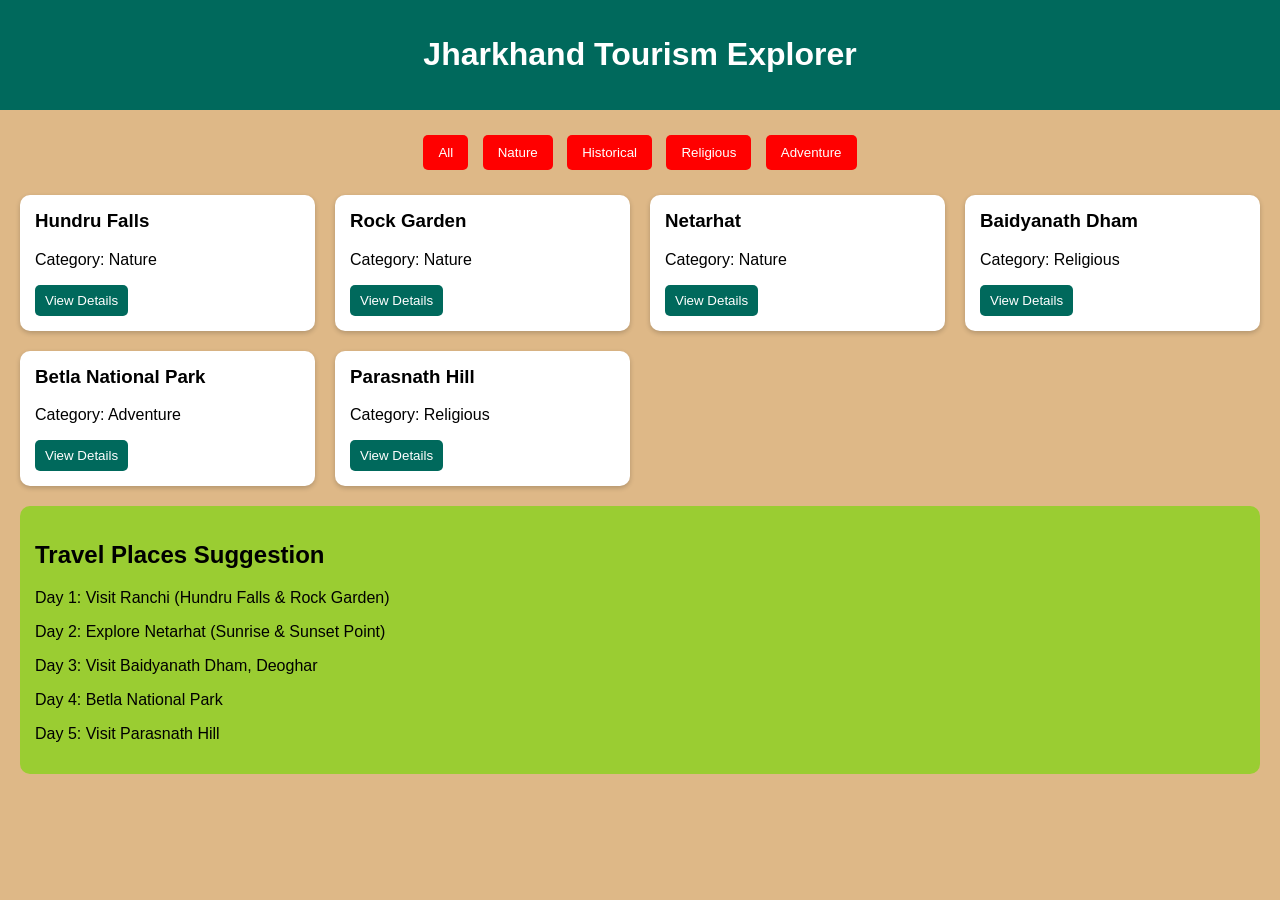
<file: index.html>
<!DOCTYPE html>
<html lang="en">
<head>
    <meta charset="UTF-8">
    <title>Jharkhand Tourism Explorer</title>
    <meta name="viewport" content="width=device-width, initial-scale=1.0">
    
    <link rel="stylesheet" href="style.css">
</head>
<body>

    <header>
        <h1>Jharkhand Tourism Explorer</h1>
    </header>

    <div class="container">
        <div class="filter-buttons">
            <button onclick="filterCategory('All')">All</button>
            <button onclick="filterCategory('Nature')">Nature</button>
            <button onclick="filterCategory('Historical')">Historical</button>
            <button onclick="filterCategory('Religious')">Religious</button>
            <button onclick="filterCategory('Adventure')">Adventure</button>
        </div>

        <div class="cards"></div>
        <div class="places">
            <h2>Travel Places Suggestion</h2>
            <p>Day 1: Visit Ranchi (Hundru Falls & Rock Garden)</p>
            <p>Day 2: Explore Netarhat (Sunrise & Sunset Point)</p>
            <p>Day 3: Visit Baidyanath Dham, Deoghar</p>
            <p>Day 4: Betla National Park</p>
            <P>Day 5: Visit Parasnath Hill</P>
        </div>

    </div>

    <div class="modal" id="detailsModal">
        <div class="modal-content">
            <span class="close" onclick="closeModal()">X</span>
            <h2 id="modalTitle"></h2>
            <p id="modalDescription"></p>
            <p><strong>Location:</strong> <span id="modalLocation"></span></p>
        </div>
    </div>
    <script src="script.js"></script>
</body>
</html>
</file>
<file: style.css>
body {
    font-family: Arial, sans-serif;
    margin: 0;
    background-color: burlywood ;
    
}
    

header {
    background: #00695c;
    color: white;
    padding: 15px;
    text-align: center;
}

.container {
    padding: 20px;
}

.filter-buttons {
    text-align: center;
    margin-bottom: 20px;
}

.filter-buttons button {
    padding: 10px 15px;
    margin: 5px;
    border: none;
    cursor: pointer;
    background: red;
    color: white;
    border-radius: 5px;
}

.filter-buttons button:hover {
    background: #004d40;
}

.cards {
    display: grid;
    grid-template-columns: repeat(auto-fit, minmax(250px, 1fr));
    gap: 20px;
}

.card {
    background: white;
    padding: 15px;
    border-radius: 10px;
    box-shadow: 0 2px 5px rgba(0,0,0,0.2);
}

.card h3 {
    margin-top: 0;
}

.card button {
    padding: 8px 10px;
    background: #00695c;
    color: white;
    border: none;
    border-radius: 5px;
    cursor: pointer;
}

.card button:hover {
    background: #004d40;
}

/* Modal */
.modal {
    display: none;
    position: fixed;
    top: 0; 
    left: 0;
    width: 100%; 
    height: 100%;
    background: rgba(0,0,0,0.6);
}

.modal-content {
    background: white;
    padding: 20px;
    width: 60%;
    margin: 100px auto;
    border-radius: 10px;
}

.close {
    float: right;
    cursor: pointer;
    font-weight: bold;
    color: red;
}

.places {
    background-color:yellowgreen ;
    padding: 15px;
    margin-top: 20px;
    border-radius: 10px;
}
</file>
